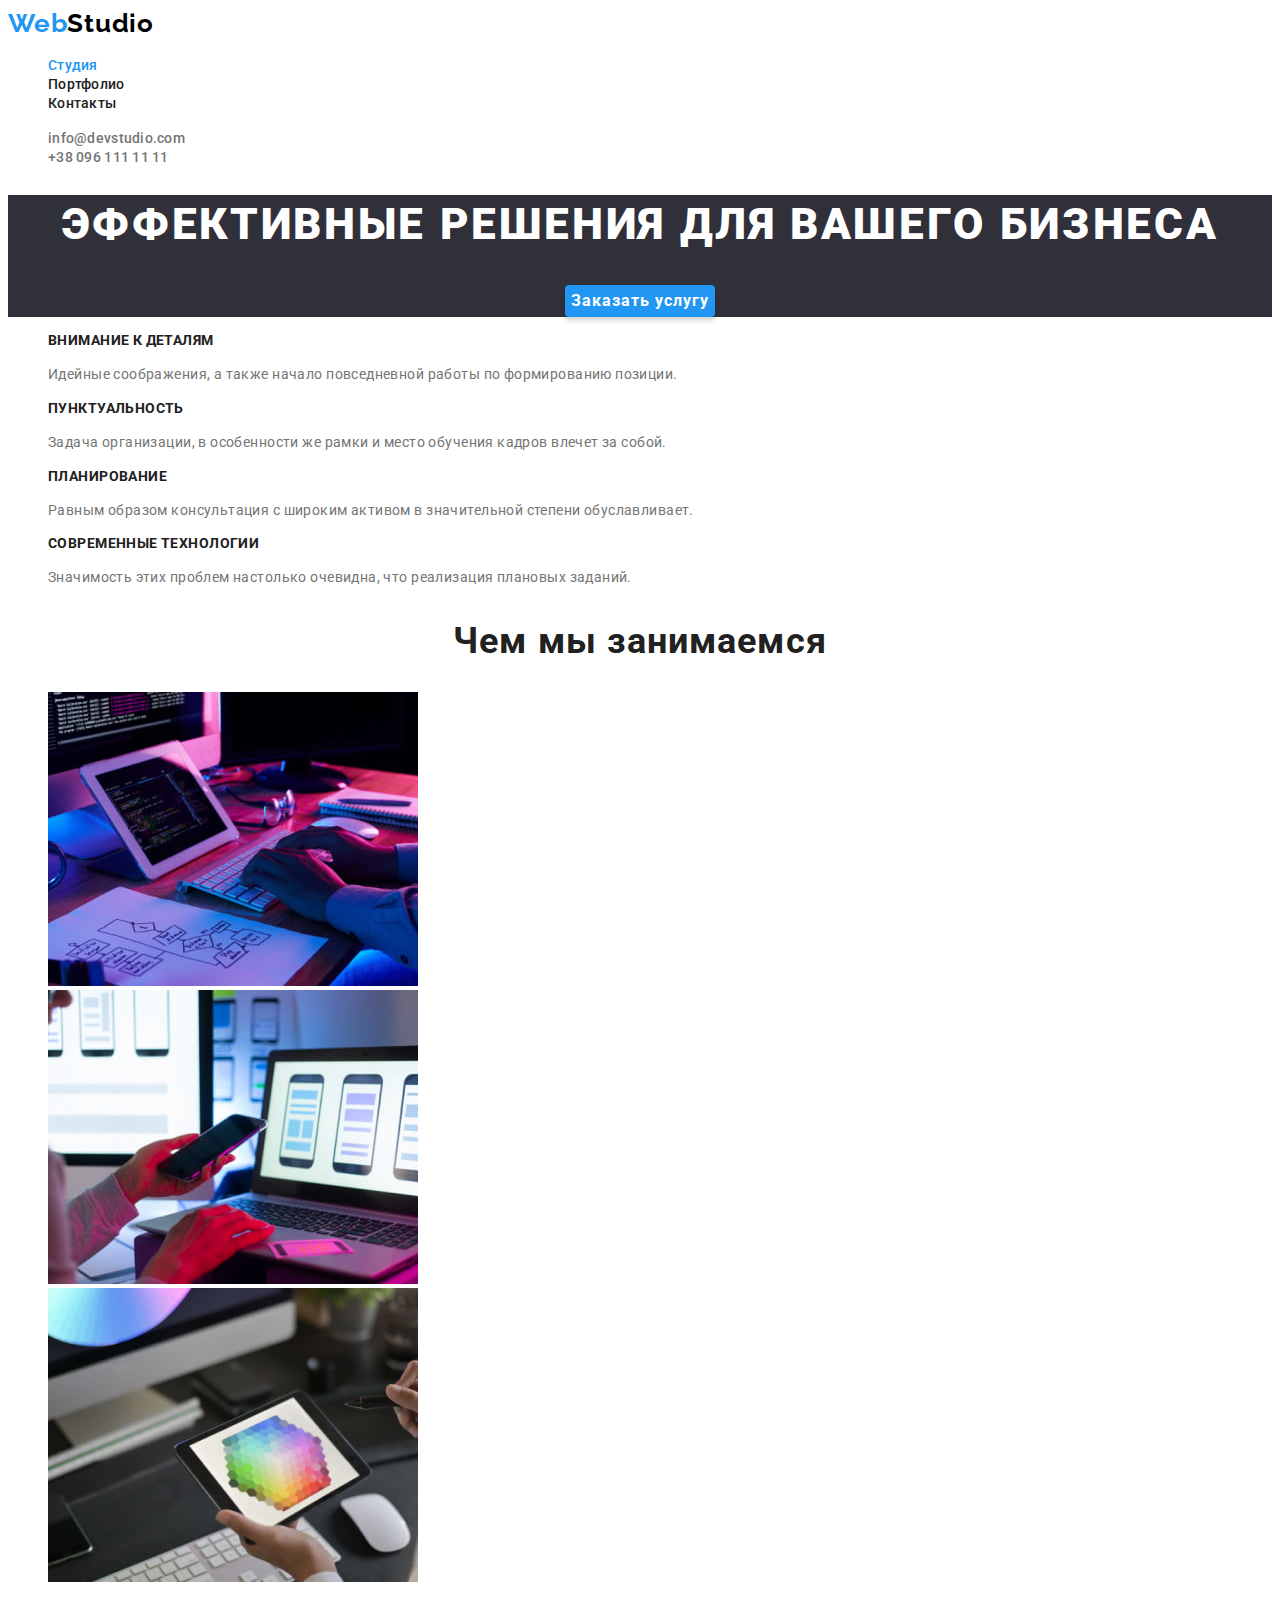
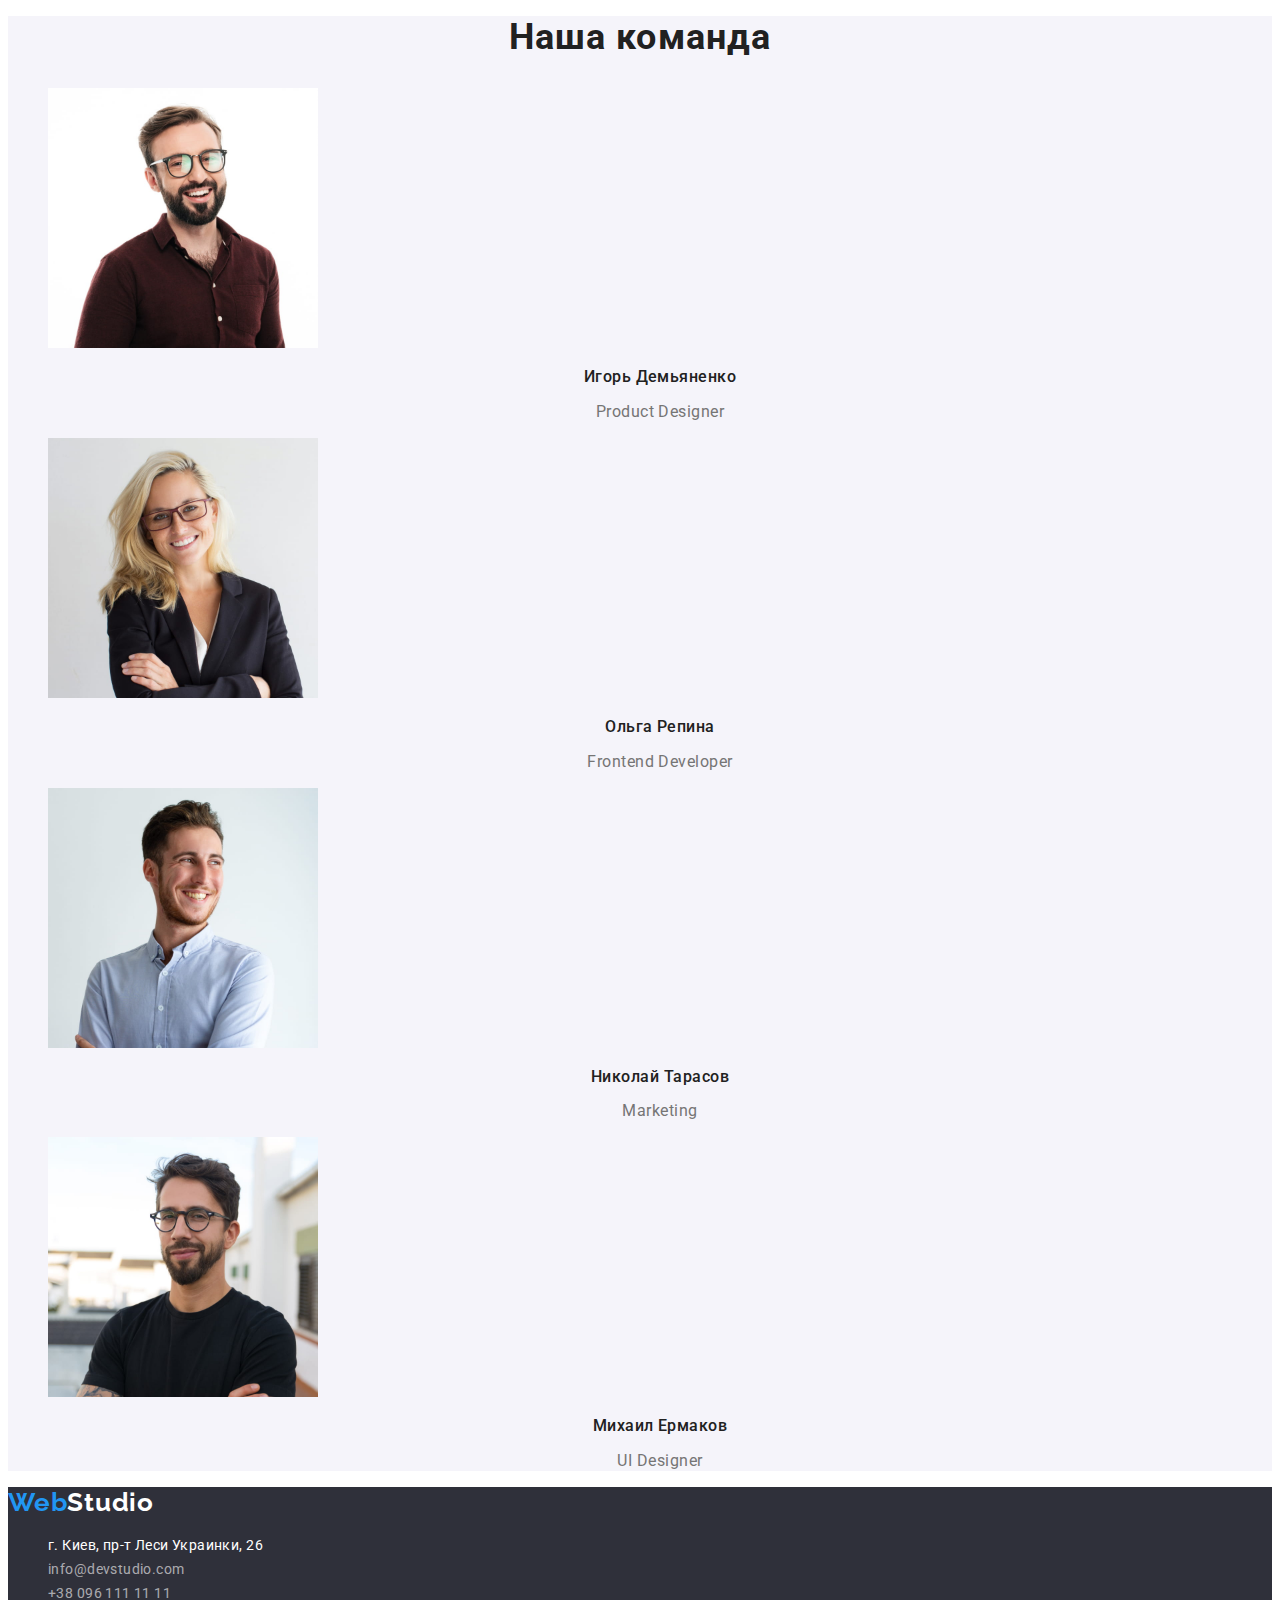
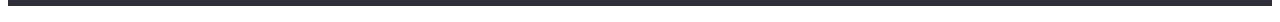
<file: index.html>
<!DOCTYPE html>
<html lang="ru">
  <head>
    <meta charset="UTF-8" />
    <meta http-equiv="X-UA-Compatible" content="IE=edge" />
    <meta name="viewport" content="width=device-width, initial-scale=1.0" />
    <title>WebStudio</title>
    <link rel="stylesheet" href="./css/styles.css" />
    <link rel="preconnect" href="https://fonts.gstatic.com" />
    <link
      href="https://fonts.googleapis.com/css2?family=Raleway:wght@700&family=Roboto:wght@400;500;700;900&display=swap"
      rel="stylesheet"
    />
  </head>

  <body>
    <header>
      <nav>
        <a href="./index.html" class="header-logo"><span class="brand">Web</span>Studio</a>
        <ul class="list">
          <li>
            <a href="./index.html" class="site-nav current-page">Студия</a>
          </li>
          <li>
            <a href="./portfolio.html" class="site-nav">Портфолио</a>
          </li>
          <li>
            <a href="#" class="site-nav">Контакты</a>
          </li>
        </ul>
      </nav>
      <ul class="list">
        <li>
          <a href="mailto:info@devstudio.com" class="header-contacts">info@devstudio.com</a>
        </li>
        <li>
          <a href="tel:+380961111111" class="header-contacts">+38 096 111 11 11</a>
        </li>
      </ul>
    </header>

    <main>
      <!-- Hero -->
      <section class="hero-section">
        <h1 class="hero-title">Эффективные решения для вашего бизнеса</h1>
        <button type="button" class="order">Заказать услугу</button>
      </section>

      <!-- Advantages -->
      <section>
        <!-- <h2>Причины, почему выбирают именно нас!</h2> -->
        <ul class="list">
          <li>
            <h3 class="advantages-item">Внимание к деталям</h3>
            <p class="advantages-description">
              Идейные соображения, а также начало повседневной работы по формированию позиции.
            </p>
          </li>
          <li>
            <h3 class="advantages-item">Пунктуальность</h3>
            <p class="advantages-description">
              Задача организации, в особенности же рамки и место обучения кадров влечет за собой.
            </p>
          </li>
          <li>
            <h3 class="advantages-item">Планирование</h3>
            <p class="advantages-description">
              Равным образом консультация с широким активом в значительной степени обуславливает.
            </p>
          </li>
          <li>
            <h3 class="advantages-item">Современные технологии</h3>
            <p class="advantages-description">
              Значимость этих проблем настолько очевидна, что реализация плановых заданий.
            </p>
          </li>
        </ul>
      </section>

      <!-- Services -->
      <section>
        <h2 class="section-title">Чем мы занимаемся</h2>
        <ul class="list">
          <li>
            <img
              src="./images/desktopapp.jpg"
              alt="Разрабатываем десктопные приложения"
              width="370"
              height="294"
            />
          </li>
          <li>
            <img
              src="./images/mobileapp.jpg"
              alt="Разрабатываем мобильные приложения"
              width="370"
              height="294"
            />
          </li>
          <li>
            <img
              src="./images/design.jpg"
              alt="Предоставляем дизайнерские решения"
              width="370"
              height="294"
            />
          </li>
        </ul>
      </section>

      <!-- Our Team -->
      <section class="team">
        <h2 class="section-title">Наша команда</h2>
        <ul class="list">
          <li>
            <img
              src="./images/igor_demyanenko.jpg"
              alt="Игорь Демьяненко - Product Designer"
              width="270"
              height="260"
            />
            <h3 class="name">Игорь Демьяненко</h3>
            <p class="position">Product Designer</p>
          </li>
          <li>
            <img
              src="./images/olga_repina.jpg"
              alt="Ольга Репина - Frontend Developer"
              width="270"
              height="260"
            />
            <h3 class="name">Ольга Репина</h3>
            <p class="position">Frontend Developer</p>
          </li>
          <li>
            <img
              src="./images/nikolai_tarasov.jpg"
              alt="Николай Тарасов - Marketing"
              width="270"
              height="260"
            />
            <h3 class="name">Николай Тарасов</h3>
            <p class="position">Marketing</p>
          </li>
          <li>
            <img
              src="./images/mikhail_ermakov.jpg"
              alt="Михаил Ермаков - UI Designer"
              width="270"
              height="260"
            />
            <h3 class="name">Михаил Ермаков</h3>
            <p class="position">UI Designer</p>
          </li>
        </ul>
      </section>
    </main>

    <footer class="footer">
      <a href="./index.html" class="footer-logo"><span class="brand">Web</span>Studio</a>
      <address>
        <ul class="list">
          <li>
            <a
              href="https://goo.gl/maps/4U1aCjtnUdwac2Jz8"
              class="address"
              target="_blank"
              rel="noopener noreferrer"
              >г. Киев, пр-т Леси Украинки, 26</a
            >
          </li>
          <li>
            <a href="mailto:info@devstudio.com" class="footer-contacts">info@devstudio.com</a>
          </li>
          <li>
            <a href="tel:+380961111111" class="footer-contacts">+38 096 111 11 11</a>
          </li>
        </ul>
      </address>
    </footer>
  </body>
</html>
</file>
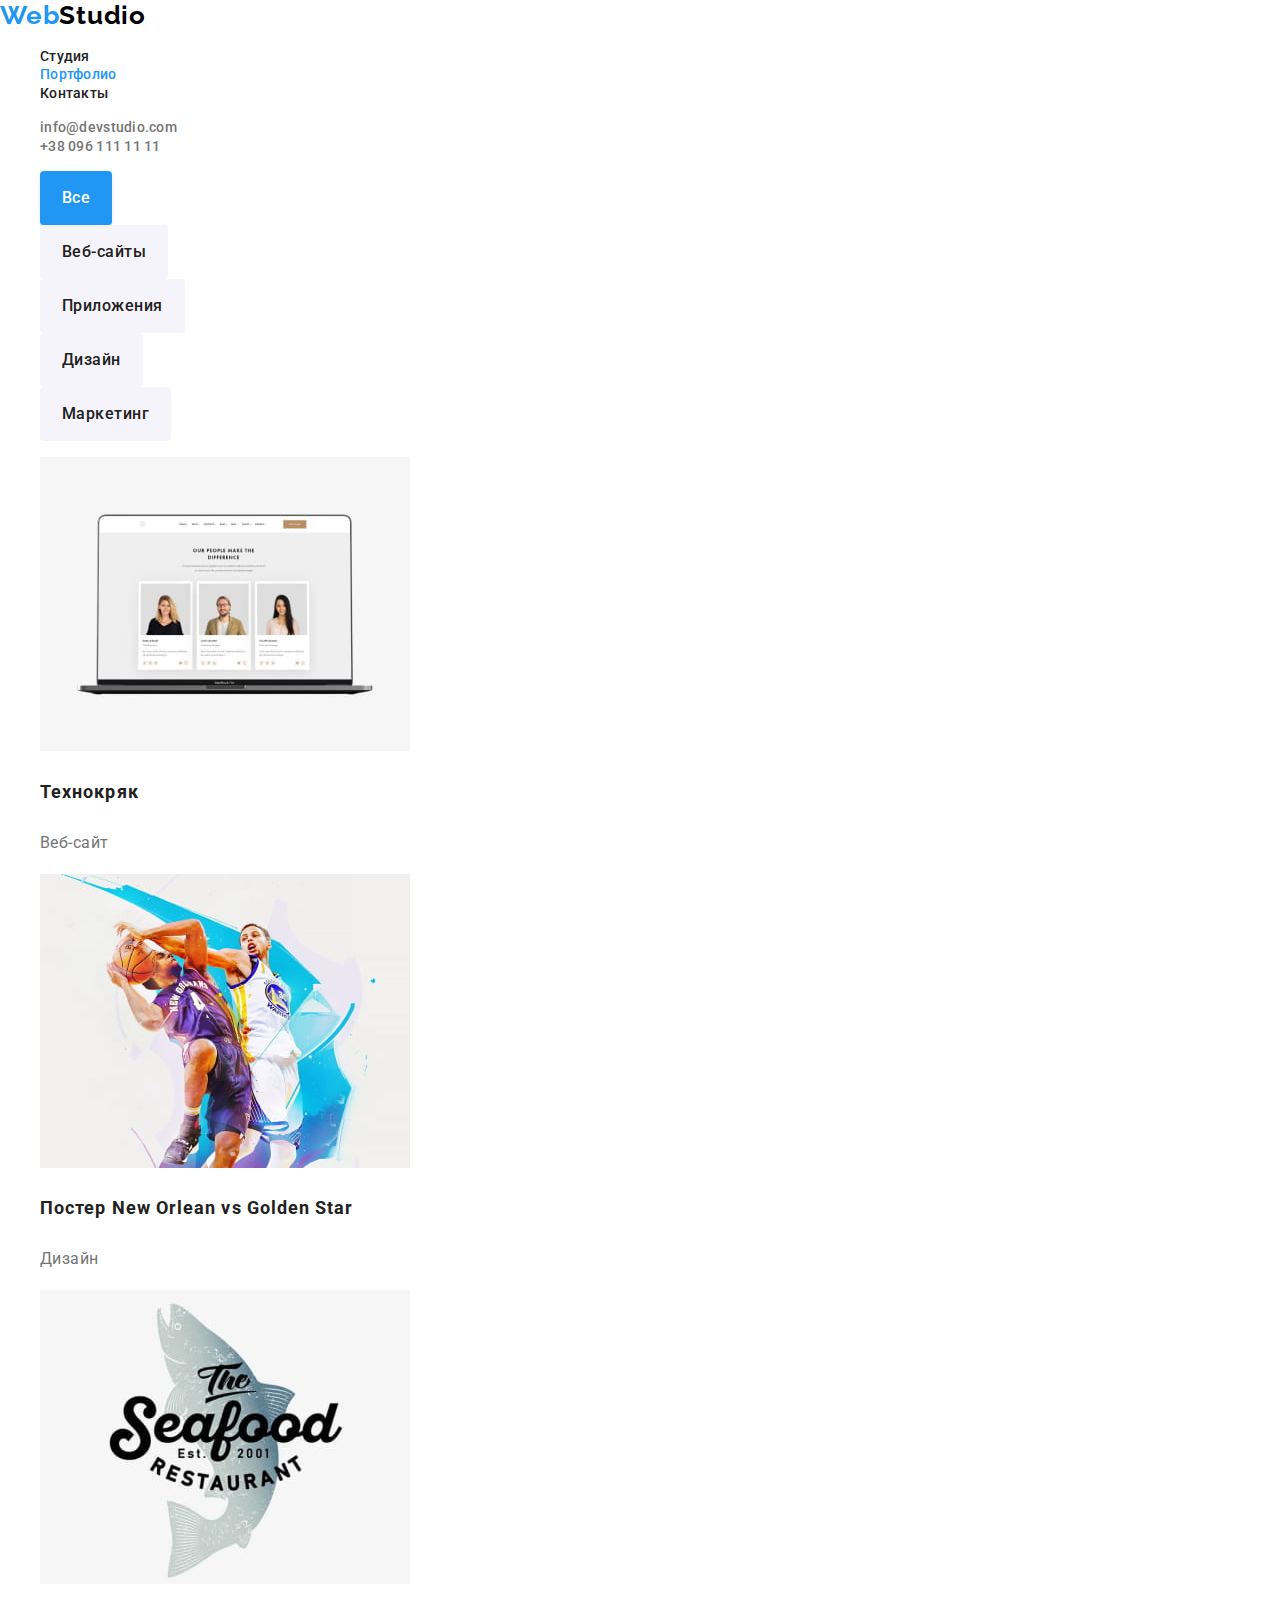
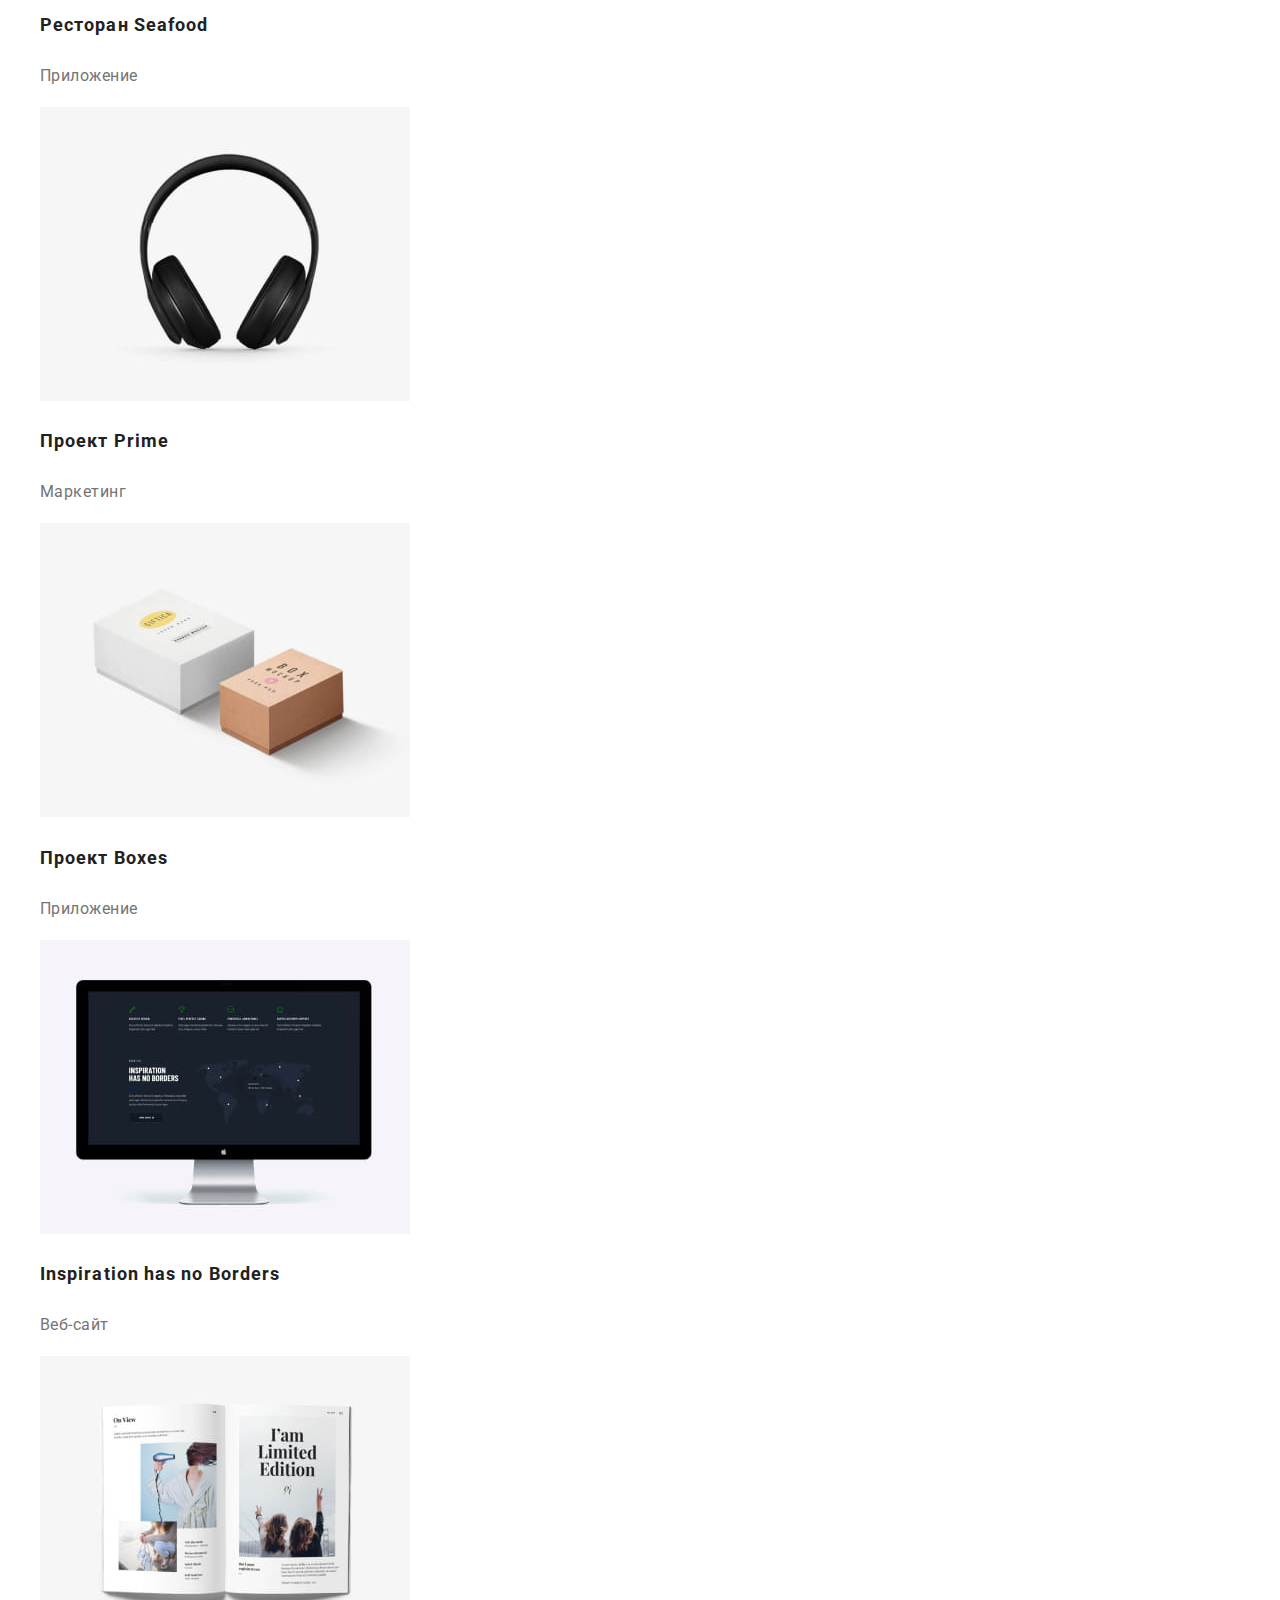
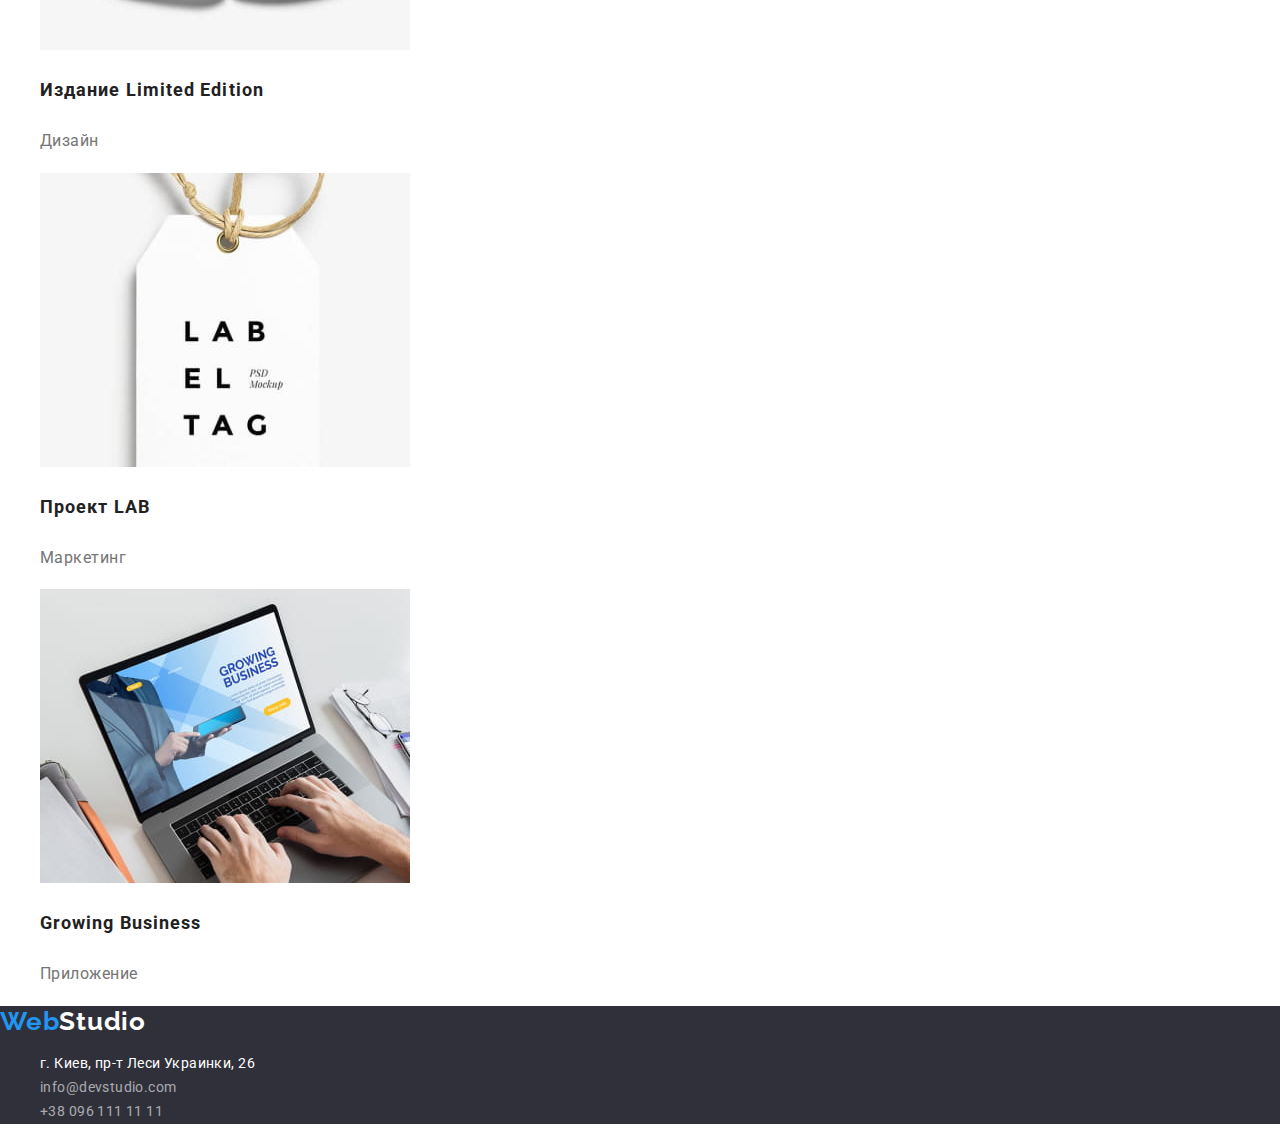
<file: portfolio.html>
<!DOCTYPE html>
<html lang="ru">
  <head>
    <meta charset="UTF-8" />
    <meta http-equiv="X-UA-Compatible" content="IE=edge" />
    <meta name="viewport" content="width=device-width, initial-scale=1.0" />
    <title>WebStudio Portfolio</title>
    <link
      rel="stylesheet"
      href="https://cdnjs.cloudflare.com/ajax/libs/modern-normalize/1.1.0/modern-normalize.css"
      integrity="sha512-Y0MM+V6ymRKN2zStTqzQ227DWhhp4Mzdo6gnlRnuaNCbc+YN/ZH0sBCLTM4M0oSy9c9VKiCvd4Jk44aCLrNS5Q=="
      crossorigin="anonymous"
      referrerpolicy="no-referrer"
    />
    <link rel="stylesheet" href="./css/styles.css" />
    <link rel="preconnect" href="https://fonts.gstatic.com" />
    <link
      href="https://fonts.googleapis.com/css2?family=Raleway:wght@700&family=Roboto:wght@400;500;700;900&display=swap"
      rel="stylesheet"
    />
  </head>

  <body>
    <header>
      <nav>
        <a href="./index.html" class="header-logo"><span class="brand">Web</span>Studio</a>
        <ul class="list">
          <li>
            <a href="./index.html" class="site-nav">Студия</a>
          </li>
          <li>
            <a href="./portfolio.html" class="site-nav current-page">Портфолио</a>
          </li>
          <li>
            <a href="#" class="site-nav">Контакты</a>
          </li>
        </ul>
      </nav>
      <ul class="list">
        <li>
          <a href="mailto:info@devstudio.com" class="header-contacts">info@devstudio.com</a>
        </li>
        <li>
          <a href="tel:+380961111111" class="header-contacts">+38 096 111 11 11</a>
        </li>
      </ul>
    </header>
    <main>
      <section>
        <!-- <h1>Наши проекты</h1> -->
        <!-- <h2>Фильтры</h2> -->
        <!-- Filters -->
        <ul class="list">
          <li>
            <button type="button" class="filter filter-current">Все</button>
          </li>
          <li>
            <button type="button" class="filter">Веб-сайты</button>
          </li>
          <li>
            <button type="button" class="filter">Приложения</button>
          </li>
          <li>
            <button type="button" class="filter">Дизайн</button>
          </li>
          <li>
            <button type="button" class="filter">Маркетинг</button>
          </li>
        </ul>

        <!-- Portfolio Items-->
        <ul class="list">
          <li>
            <a href="#" class="link">
              <img
                src="./images/portfolio/technokryak.jpg"
                alt="Веб-сайт Технокряк"
                width="370"
                height="294"
              />
              <h3 class="project-name">Технокряк</h3>
              <p class="project-type">Веб-сайт</p></a
            >
          </li>
          <li>
            <a href="#" class="link">
              <img
                src="./images/portfolio/neworlean_goldenstar.jpg"
                alt="Дизайн постера New Orlean vs Golden Star"
                width="370"
                height="294"
              />
              <h3 class="project-name">Постер <span lang="en">New Orlean vs Golden Star</span></h3>
              <p class="project-type">Дизайн</p></a
            >
          </li>
          <li>
            <a href="#" class="link">
              <img
                src="./images/portfolio/seafood.jpg"
                alt="Приложение ресторана Seafood"
                width="370"
                height="294"
              />
              <h3 class="project-name">Ресторан <span lang="en">Seafood</span></h3>
              <p class="project-type">Приложение</p></a
            >
          </li>
          <li>
            <a href="#" class="link">
              <img
                src="./images/portfolio/prime.jpg"
                alt="Маркетинг проекта Prime"
                width="370"
                height="294"
              />
              <h3 class="project-name">Проект <span lang="en">Prime</span></h3>
              <p class="project-type">Маркетинг</p></a
            >
          </li>
          <li>
            <a href="#" class="link">
              <img
                src="./images/portfolio/boxes.jpg"
                alt="Приложение проекта Boxes"
                width="370"
                height="294"
              />
              <h3 class="project-name">Проект <span lang="en">Boxes</span></h3>
              <p class="project-type">Приложение</p></a
            >
          </li>
          <li>
            <a href="#" class="link">
              <img
                src="./images/portfolio/inspiration.jpg"
                alt="Веб-сайт Inspiration has no Borders"
                width="370"
                height="294"
              />
              <h3 class="project-name" lang="en">Inspiration has no Borders</h3>
              <p class="project-type">Веб-сайт</p></a
            >
          </li>
          <li>
            <a href="#" class="link">
              <img
                src="./images/portfolio/limited_edition.jpg"
                alt="Дизайн издания Limited Edition"
                width="370"
                height="294"
              />
              <h3 class="project-name">Издание <span lang="en">Limited Edition</span></h3>
              <p class="project-type">Дизайн</p></a
            >
          </li>
          <li>
            <a href="#" class="link">
              <img
                src="./images/portfolio/lab.jpg"
                alt="Маркетинг проекта LAB"
                width="370"
                height="294"
              />
              <h3 class="project-name">Проект <span lang="en">LAB</span></h3>
              <p class="project-type">Маркетинг</p></a
            >
          </li>
          <li>
            <a href="#" class="link">
              <img
                src="./images/portfolio/growing_business.jpg"
                alt="Приложение Growing Business"
                width="370"
                height="294"
              />
              <h3 class="project-name" lang="en">Growing Business</h3>
              <p class="project-type">Приложение</p></a
            >
          </li>
        </ul>
      </section>
    </main>
    <footer class="footer">
      <a href="./index.html" class="footer-logo"><span class="brand">Web</span>Studio</a>
      <address>
        <ul class="list">
          <li>
            <a
              href="https://goo.gl/maps/4U1aCjtnUdwac2Jz8"
              class="address"
              target="_blank"
              rel="noopener noreferrer"
              >г. Киев, пр-т Леси Украинки, 26</a
            >
          </li>
          <li>
            <a href="mailto:info@devstudio.com" class="footer-contacts">info@devstudio.com</a>
          </li>
          <li>
            <a href="tel:+380961111111" class="footer-contacts">+38 096 111 11 11</a>
          </li>
        </ul>
      </address>
    </footer>
  </body>
</html>
</file>
<file: css/styles.css>
:root {
  --basic-color: #ffffff;
  --opposite-basic-color: #000000;
  --bg-color-light: #f5f4fa;
  --bg-colog-dark: #2f303a;
  --brand-color: #2196f3;
  --text-color: #757575;
  --titles-color: #212121;
}

body {
  color: var(--text-color);
  background-color: var(--basic-color);
  font-family: 'Roboto', 'Helvetica Neue', 'Verdana', 'Tahoma';
}

.list {
  list-style: none;
}

/* Header */
.header-logo {
  color: var(--opposite-basic-color);
  font-family: 'Raleway', 'Roboto', 'Helvetica Neue', 'Verdana', 'Tahoma';
  font-size: 26px;
  font-weight: 700;
  letter-spacing: 0.03em;
  line-height: 1.19;
  text-decoration: none;
}
.brand {
  color: var(--brand-color);
}
.site-nav {
  color: var(--titles-color);
  font-size: 14px;
  font-weight: 500;
  letter-spacing: 0.02em;
  line-height: 1.14;
  text-decoration: none;
}
.site-nav:hover,
.site-nav:focus,
.site-nav:active {
  color: var(--brand-color);
}
.header-contacts {
  color: inherit;
  font-size: 14px;
  font-weight: 500;
  letter-spacing: 0.02em;
  line-height: 1.14;
  text-decoration: none;
}
.header-contacts:hover,
.header-contacts:focus {
  color: var(--brand-color);
}
.current-page {
  color: var(--brand-color);
}
/* Main content */

/* Hero */
.hero-section {
  background-color: var(--bg-colog-dark);
  text-align: center;
}
.hero-title {
  color: var(--basic-color);
  text-transform: uppercase;
  font-size: 44px;
  font-weight: 900;
  letter-spacing: 0.06em;
  line-height: 1.36;
}
.order {
  background-color: var(--brand-color);
  border: none;
  border-radius: 4px;
  box-shadow: 0px 4px 4px rgba(0, 0, 0, 0.15);
  color: var(--basic-color);
  font-family: inherit;
  font-size: 16px;
  font-weight: 700;
  line-height: 1.88;
  letter-spacing: 0.06em;
  cursor: pointer;
}
.order:hover {
  background-color: #188ce8;
}

/* Advantages */
.advantages-item {
  color: var(--titles-color);
  font-size: 14px;
  font-weight: 700;
  line-height: 1.14;
  letter-spacing: 0.03em;
  text-transform: uppercase;
}
.advantages-description {
  font-size: 14px;
  line-height: 1.71;
  letter-spacing: 0.03em;
}

/* Section title */
.section-title {
  color: var(--titles-color);
  font-size: 36px;
  font-weight: 700;
  line-height: 1.17;
  letter-spacing: 0.03em;
  text-align: center;
}

/* Our team */
.team {
  background-color: var(--bg-color-light);
}
.name {
  color: var(--titles-color);
  font-size: 16px;
  font-weight: 500;
  line-height: 1.18;
  letter-spacing: 0.03em;
  text-align: center;
}
.position {
  font-size: 16px;
  line-height: 1.18;
  letter-spacing: 0.03em;
  text-align: center;
}

/* Footer */
.footer {
  background-color: var(--bg-colog-dark);
}
.footer-logo {
  color: var(--basic-color);
  font-family: 'Raleway', 'Roboto', 'Helvetica Neue', 'Verdana', 'Tahoma';
  font-size: 26px;
  font-weight: 700;
  letter-spacing: 0.03em;
  line-height: 1.19;
  text-decoration: none;
}
.address {
  color: var(--basic-color);
  font-size: 14px;
  font-style: normal;
  letter-spacing: 0.03em;
  line-height: 1.71;
  text-decoration: none;
}
.footer-contacts {
  color: rgba(255, 255, 255, 0.6);
  font-size: 14px;
  font-style: normal;
  letter-spacing: 0.03em;
  line-height: 1.71;
  text-decoration: none;
}
.footer-contacts:hover,
.footer-contacts:focus {
  color: var(--brand-color);
}

/* Portfolio */
.filter {
  color: var(--titles-color);
  font-family: inherit;
  font-size: 16px;
  font-weight: 500;
  letter-spacing: 0.03em;
  line-height: 1.63;
  background-color: var(--bg-color-light);
  border: none;
  border-radius: 4px;
  cursor: pointer;
  padding: 14px 22px 14px 22px;
}
.filter:hover,
.filter:focus,
.filter:active {
  color: var(--basic-color);
  background-color: var(--brand-color);
  box-shadow: 0px 2px 2px rgba(0, 0, 0, 0.12), 0px 1px 2px rgba(0, 0, 0, 0.08);
}
.filter-current {
  color: var(--basic-color);
  background-color: var(--brand-color);
  box-shadow: 0px 2px 2px rgba(0, 0, 0, 0.12), 0px 1px 2px rgba(0, 0, 0, 0.08);
}
.link {
  text-decoration: none;
}
.project-name {
  color: var(--titles-color);
  font-size: 18px;
  font-weight: 700;
  line-height: 2;
  letter-spacing: 0.06em;
}
.project-type {
  color: var(--text-color);
  font-size: 16px;
  line-height: 1.88;
  letter-spacing: 0.03em;
}
</file>
